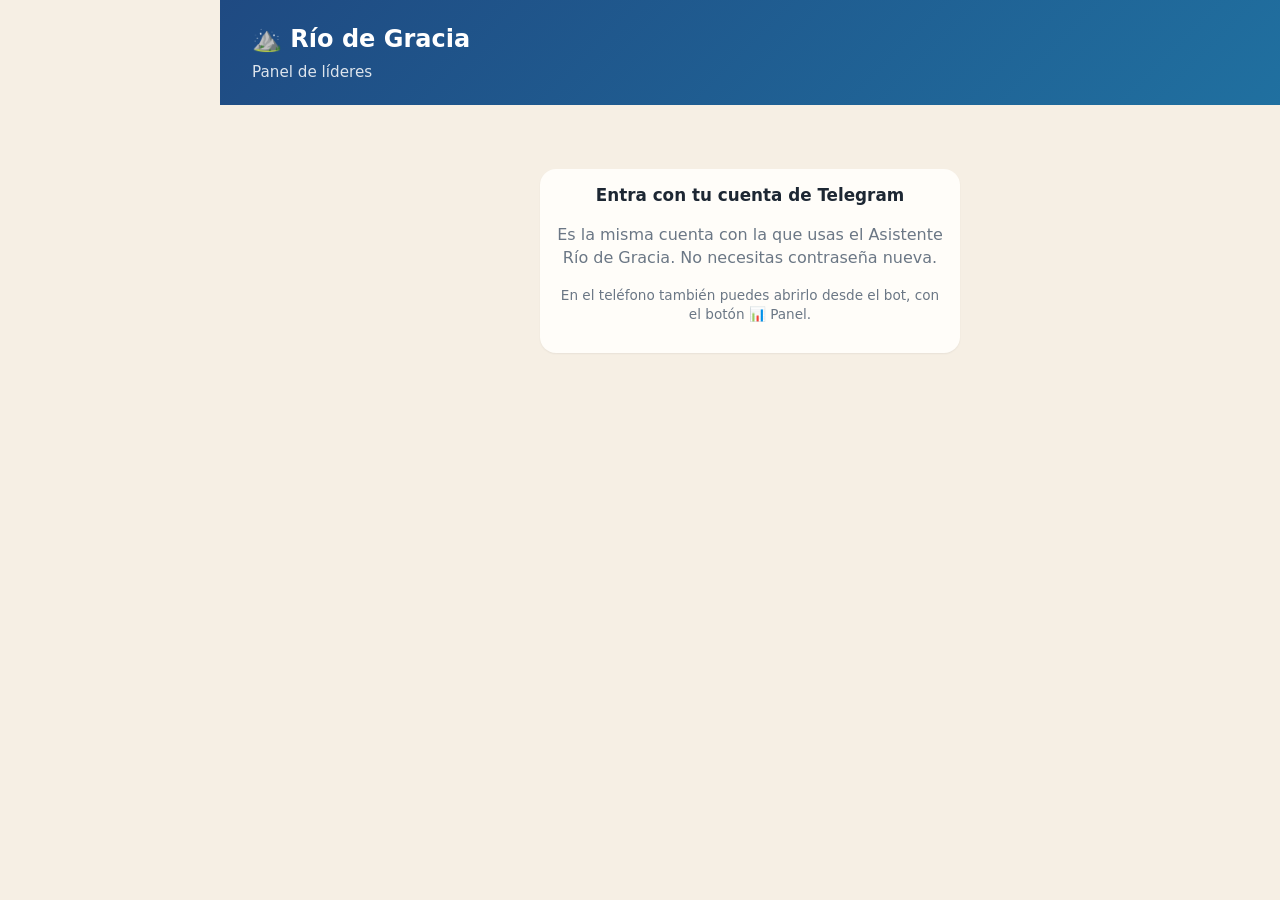
<file: estaticos/panel/index.html>
<!doctype html>
<html lang="es">
<head>
  <meta charset="utf-8">
  <meta name="viewport" content="width=device-width, initial-scale=1, viewport-fit=cover">
  <meta name="robots" content="noindex, nofollow">
  <title>Panel · Río de Gracia</title>
  <script src="https://telegram.org/js/telegram-web-app.js"></script>
  <style>
    /* Panel de Iglesia Río de Gracia (Telegram Mini App). Colores del logo; respeta el tema claro/oscuro de Telegram. */
    :root {
      --fondo: var(--tg-theme-bg-color, #fffdf9);
      --fondo2: var(--tg-theme-secondary-bg-color, #f6efe4);
      --texto: var(--tg-theme-text-color, #1d2733);
      --suave: var(--tg-theme-hint-color, #6b7785);
      --boton: var(--tg-theme-button-color, #1f4a82);
      --boton-texto: var(--tg-theme-button-text-color, #ffffff);
      --acento: #c8693d;
      --rio: #36a3d6;
      --ok: #2e8b57;
      --radio: 16px;
    }
    * { box-sizing: border-box; }
    body { margin: 0; background: var(--fondo2); color: var(--texto); font: 16px/1.45 system-ui, -apple-system, "Segoe UI", Roboto, sans-serif; padding-bottom: 76px; }
    header { background: linear-gradient(135deg, #1f4a82, #2070a0); color: #fff; padding: 18px 16px 22px; }
    header h1 { margin: 0; font-size: 1.25rem; }
    header p { margin: 4px 0 0; opacity: .85; font-size: .95rem; }
    main { padding: 12px; max-width: 720px; margin: 0 auto; }
    .tarjeta { background: var(--fondo); border-radius: var(--radio); padding: 14px; margin-bottom: 12px; box-shadow: 0 1px 2px rgba(0,0,0,.06); }
    .tarjeta h2 { margin: 0 0 10px; font-size: 1.05rem; }
    .tarjeta h3 { margin: 0 0 4px; font-size: 1rem; }
    .meta { color: var(--suave); font-size: .9rem; }
    .fila { display: flex; justify-content: space-between; gap: 8px; align-items: baseline; padding: 8px 0; border-bottom: 1px solid rgba(127,127,127,.15); }
    .fila:last-child { border-bottom: 0; }
    .numeros { display: grid; grid-template-columns: repeat(auto-fit, minmax(140px, 1fr)); gap: 8px; }
    .numero { background: var(--fondo2); border-radius: 12px; padding: 10px; }
    .numero b { display: block; font-size: 1.15rem; }
    .chip { display: inline-block; background: var(--fondo2); border-radius: 999px; padding: 2px 10px; font-size: .85rem; margin: 2px 4px 2px 0; }
    .resp { display: flex; gap: 6px; flex-wrap: wrap; margin-top: 8px; }
    details summary { cursor: pointer; color: var(--boton); font-weight: 600; margin-top: 6px; }
    button, .btn { appearance: none; border: 0; border-radius: 12px; background: var(--boton); color: var(--boton-texto); font: 600 1rem system-ui, sans-serif; padding: 12px 16px; width: 100%; margin-top: 10px; cursor: pointer; }
    button.secundario { background: var(--fondo2); color: var(--texto); }
    button.mini { width: auto; padding: 6px 12px; font-size: .9rem; margin: 0; }
    button:disabled { opacity: .5; }
    label { display: block; font-weight: 600; margin: 12px 0 6px; }
    textarea, input[type=text] { width: 100%; border: 1px solid rgba(127,127,127,.35); border-radius: 12px; padding: 10px; font: inherit; background: var(--fondo); color: var(--texto); }
    textarea { min-height: 110px; }
    .opciones label { display: flex; align-items: center; gap: 10px; font-weight: 400; margin: 6px 0; padding: 10px; background: var(--fondo2); border-radius: 12px; }
    .opciones input { width: 20px; height: 20px; }
    .segmentos { display: grid; grid-template-columns: repeat(3, 1fr); gap: 6px; }
    .segmentos button { margin: 0; background: var(--fondo2); color: var(--texto); padding: 10px 6px; font-size: .9rem; }
    .segmentos button.activo { background: var(--boton); color: var(--boton-texto); }
    nav { position: fixed; bottom: 0; left: 0; right: 0; background: var(--fondo); display: flex; justify-content: space-around; border-top: 1px solid rgba(127,127,127,.2); padding: 6px 4px calc(6px + env(safe-area-inset-bottom)); z-index: 5; }
    nav button { background: none; color: var(--suave); width: auto; flex: 1; margin: 0; padding: 4px 2px; font: 600 .72rem system-ui, sans-serif; display: flex; flex-direction: column; align-items: center; gap: 2px; }
    nav button span { font-size: 1.35rem; }
    nav button.activo { color: var(--boton); }
    .vacio { color: var(--suave); text-align: center; padding: 18px 8px; }
    .aviso { background: #fff4c2; color: #5a4500; border-radius: 12px; padding: 10px 12px; margin-bottom: 12px; }
    .exito { background: #e3f4e8; color: #1f5f39; }
    .error { background: #fde4e1; color: #7a2117; }
    .oculto { display: none !important; }
    .respondida { opacity: .7; }
    .foto-previa { max-width: 100%; border-radius: 12px; margin-top: 8px; }
    .grandes { display: grid; gap: 10px; }
    .grande { display: flex; align-items: center; gap: 14px; text-align: left; margin: 0; padding: 18px 16px; font-size: 1.1rem; background: var(--fondo); color: var(--texto); box-shadow: 0 1px 2px rgba(0,0,0,.08); }
    .grande span { font-size: 1.8rem; }
    .grande small { display: block; font-weight: 400; color: var(--suave); font-size: .85rem; }
    .reporte { white-space: pre-wrap; font-size: .95rem; }
    .volver { background: none; color: var(--boton); width: auto; padding: 4px 0; margin: 0 0 6px; }
    .entrar { max-width: 420px; margin: 40px auto; text-align: center; }
    .entrar p { color: var(--suave); }

    /* Computadora: menú a la izquierda y tarjetas en columnas. */
    @media (min-width: 900px) {
      body { padding: 0 0 0 220px; }
      header { padding: 22px 32px; }
      header h1 { font-size: 1.5rem; }
      nav { top: 0; bottom: 0; right: auto; width: 220px; flex-direction: column; justify-content: flex-start; gap: 4px;
        border-top: 0; border-right: 1px solid rgba(127,127,127,.2); padding: 24px 12px; }
      nav::before { content: "⛰️ Río de Gracia"; font-weight: 700; color: var(--boton); padding: 0 12px 16px; }
      nav button { flex: 0 0 auto; flex-direction: row; justify-content: flex-start; gap: 12px; font-size: 1rem; padding: 12px; border-radius: 12px; }
      nav button span { font-size: 1.3rem; }
      nav button.activo { background: var(--fondo2); }
      main { max-width: 1200px; padding: 24px 32px; }
      #contenido { columns: 2 420px; column-gap: 16px; }
      #contenido > * { break-inside: avoid; }
      #contenido > .aviso, #contenido > .volver, #contenido > .grandes, #contenido > .entrar { column-span: all; }
      .grandes { grid-template-columns: repeat(auto-fill, minmax(280px, 1fr)); }
    }
  </style>
</head>
<body>
  <header>
    <h1>⛰️ Río de Gracia</h1>
    <p id="saludo">Cargando…</p>
  </header>
  <main id="contenido">
    <div class="tarjeta vacio" id="cargando">Cargando tu información…</div>
  </main>
  <nav id="navegacion" class="oculto"></nav>

<script>
/* Panel de Iglesia Río de Gracia: lee y publica a través de la API del bot (Apps Script). */
const API = 'https://script.google.com/macros/s/AKfycbwrJBTBQfE4JrdAIuF-em7EEQyx8FGYUAYGvb8SYW0yzEoXNhPimx9lFWwl8GeGbZr71Q/exec?api=1';
const tg = window.Telegram && window.Telegram.WebApp;
let datos = null;
let seccion = 'inicio';

const $ = (sel) => document.querySelector(sel);
const esc = (t) => String(t == null ? '' : t).replace(/[&<>"]/g, (c) => ({ '&': '&amp;', '<': '&lt;', '>': '&gt;', '"': '&quot;' }[c]));
const dinero = (n, moneda) => (moneda === 'USD' ? '$' : '₡') + Number(n || 0).toLocaleString('es-CR', { maximumFractionDigits: 2 });

async function api(accion, extra) {
  const r = await fetch(API, {
    method: 'POST',
    headers: { 'Content-Type': 'text/plain;charset=utf-8' }, // sin "preflight": Apps Script no lo atiende
    body: JSON.stringify(Object.assign({ accion, initData: dentroDeTelegram() ? tg.initData : '', login: sesionWeb() }, extra || {}))
  });
  return r.json();
}

function aviso(texto, tipo) {
  const div = document.createElement('div');
  div.className = 'aviso ' + (tipo || '');
  div.textContent = texto;
  $('#contenido').prepend(div);
  window.scrollTo({ top: 0, behavior: 'smooth' });
  setTimeout(() => div.remove(), 7000);
}

function dentroDeTelegram() { return !!(tg && tg.initData); }

/** En el navegador (computadora), la sesión del botón "Iniciar sesión con Telegram" se guarda una semana. */
function sesionWeb() {
  try {
    const s = JSON.parse(localStorage.getItem('rdg-sesion') || 'null');
    return s && Date.now() / 1000 - s.auth_date < 7 * 86400 ? s : null;
  } catch (e) { return null; }
}

function alEntrar(usuario) {
  try { localStorage.setItem('rdg-sesion', JSON.stringify(usuario)); } catch (e) {}
  cargar();
}

function salir() {
  try { localStorage.removeItem('rdg-sesion'); } catch (e) {}
  location.reload();
}

function pedirInicioDeSesion() {
  $('#saludo').textContent = 'Panel de líderes';
  $('#navegacion').classList.add('oculto');
  $('#contenido').innerHTML = `<div class="tarjeta entrar"><h2>Entra con tu cuenta de Telegram</h2>
    <p>Es la misma cuenta con la que usas el Asistente Río de Gracia. No necesitas contraseña nueva.</p><div id="boton-telegram"></div>
    <p style="font-size:.85rem">En el teléfono también puedes abrirlo desde el bot, con el botón 📊 Panel.</p></div>`;
  const s = document.createElement('script');
  s.async = true;
  s.src = 'https://telegram.org/js/telegram-widget.js?22';
  s.setAttribute('data-telegram-login', 'AsistenteJuntaRDGbot');
  s.setAttribute('data-size', 'large');
  s.setAttribute('data-radius', '12');
  s.setAttribute('data-onauth', 'alEntrar(user)');
  $('#boton-telegram').appendChild(s);
}

async function cargar() {
  if (dentroDeTelegram()) {
    tg.ready();
    tg.expand();
  } else if (!sesionWeb()) {
    return pedirInicioDeSesion();
  }
  $('#contenido').innerHTML = '<div class="tarjeta vacio">Cargando tu información…</div>';
  try {
    datos = await api('datos');
  } catch (e) {
    datos = { error: 'No pude conectarme. Revisa tu internet e intenta de nuevo.' };
  }
  if (datos.error && !dentroDeTelegram() && /verificar/.test(datos.error)) {
    try { localStorage.removeItem('rdg-sesion'); } catch (e) {}
    return pedirInicioDeSesion();
  }
  if (datos.error) {
    $('#saludo').textContent = '';
    $('#contenido').innerHTML = '<div class="tarjeta vacio">' + esc(datos.error) + '</div>';
    return;
  }
  $('#saludo').innerHTML = 'Hola, ' + esc(datos.usuario.nombre.split(' ')[0]) + ' 👋' +
    (dentroDeTelegram() ? '' : ' · <a href="#" onclick="salir();return false" style="color:#fff">Salir</a>');
  armarNavegacion();
  mostrar(seccion);
}

/** Qué tipo de panel ve esta persona: cada quien solo lo suyo. */
function perfil() {
  const u = datos.usuario;
  if (u.soloConsulta) return 'miembro';
  if (u.rol === 'admin') return 'admin';
  if (u.funcion === 'tesoreria') return 'tesoreria';
  if (u.rol === 'junta') return 'junta';
  if (u.rol === 'liderazgo') return 'liderazgo';
  return 'lider';
}

const PESTANAS_POR_PERFIL = {
  admin: ['inicio', 'actividades', 'publicar', 'finanzas', 'oracion', 'mas'],
  tesoreria: ['inicio', 'finanzas'],
  junta: ['inicio', 'actividades', 'publicar', 'finanzas', 'mas'],
  liderazgo: ['inicio', 'actividades', 'publicar', 'oracion', 'mas'],
  lider: ['inicio', 'actividades'],
  miembro: ['inicio']
};

function armarNavegacion() {
  const nombres = { inicio: ['🏠', 'Inicio'], actividades: ['📅', 'Actividades'], publicar: ['✍️', 'Publicar'],
    finanzas: ['💰', 'Finanzas'], oracion: ['🙏', 'Oración'], mas: ['☰', 'Más'] };
  const items = PESTANAS_POR_PERFIL[perfil()].filter((id) => id !== 'finanzas' || datos.finanzas)
    .map((id) => [id, nombres[id][0], nombres[id][1]]);
  $('#navegacion').innerHTML = items.map(([id, icono, nombre]) =>
    `<button data-ir="${id}" class="${id === seccion ? 'activo' : ''}"><span>${icono}</span>${nombre}</button>`).join('');
  $('#navegacion').classList.remove('oculto');
  $('#navegacion').onclick = (e) => {
    const b = e.target.closest('button');
    if (b) mostrar(b.dataset.ir);
  };
}

function mostrar(id) {
  seccion = id;
  document.querySelectorAll('#navegacion button').forEach((b) => b.classList.toggle('activo', b.dataset.ir === id));
  const vistas = { inicio: vistaInicio, actividades: vistaActividades, publicar: vistaPublicar, finanzas: vistaFinanzas, oracion: vistaOracion, mas: vistaMas };
  $('#contenido').innerHTML = (vistas[id] || vistaInicio)();
  if (id === 'publicar') prepararPublicar();
  window.scrollTo(0, 0);
}

/* ---------- Vistas ---------- */

function tarjetaActividad(a, completa) {
  const nombres = (l) => l.length ? l.map(esc).join(', ') : '—';
  return `<div class="tarjeta">
    <h3>📅 ${esc(a.titulo)}</h3>
    <div class="meta">${esc(a.fechaLarga)}${a.hora ? ' · ' + esc(a.hora) : ''}${a.lugar ? ' · 📍 ' + esc(a.lugar) : ''}</div>
    <div class="meta">${esc(a.ministerio)}${a.responsable ? ' · 👤 ' + esc(a.responsable) : ''}</div>
    <div class="resp"><span class="chip">✅ ${a.si.length} van</span><span class="chip">❌ ${a.no.length} no</span><span class="chip">🤔 ${a.talvez.length} tal vez</span></div>
    ${completa ? `<details><summary>¿Quién respondió?</summary>
      <p>✅ ${nombres(a.si)}</p><p>❌ ${nombres(a.no)}</p><p>🤔 ${nombres(a.talvez)}</p></details>` : ''}
  </div>`;
}

function botonGrande(icono, titulo, detalle, accion) {
  return `<button class="grande" onclick="${accion}"><span>${icono}</span><div>${titulo}<small>${detalle}</small></div></button>`;
}

function tarjetaHorarios() {
  return '<div class="tarjeta"><h2>🕐 Horarios</h2>' + (datos.horarios || []).map((h) =>
    `<div class="fila"><b>${esc(h.nombre)}</b><span class="meta">${esc(h.cuando)}</span></div>`).join('') + '</div>';
}

function tarjetaVisitas() {
  if (!datos.visitas || !datos.visitas.length) return '';
  return '<div class="tarjeta"><h2>✈️ Visitas de misioneros</h2>' + datos.visitas.map((v) =>
    `<div class="fila"><div><b>${esc(v.equipo || 'Equipo misionero')}</b>${v.iglesia ? ' · ' + esc(v.iglesia) : ''}
    <div class="meta">🛬 ${esc(v.llegada)}${v.salida ? ' · 🛫 ' + esc(v.salida) : ''}</div>
    ${v.actividades ? `<div class="meta">📋 ${esc(v.actividades)}</div>` : ''}</div></div>`).join('') + '</div>';
}

function vistaInicio() {
  if (perfil() === 'miembro') {
    const acts = datos.actividades.map((a) => `<div class="fila"><div><b>${esc(a.titulo)}</b>
      <div class="meta">${esc(a.fechaLarga)}${a.hora ? ' · ' + esc(a.hora) : ''}${a.lugar ? ' · 📍 ' + esc(a.lugar) : ''}</div></div></div>`).join('');
    return tarjetaHorarios() +
      '<div class="tarjeta"><h2>🗓️ Próximas actividades</h2>' + (acts || '<div class="vacio">No hay actividades próximas.</div>') + '</div>' +
      tarjetaVisitas() +
      '<a class="btn" href="https://riodegraciacr.org" target="_blank" style="display:block;text-align:center;text-decoration:none">🌐 Ir a la página web</a>';
  }
  if (perfil() === 'tesoreria') {
    return '<div class="grandes">' +
      botonGrande('➕', 'Anotar ofrenda o venta', 'Lo que entró a la iglesia', "formulario('entrada')") +
      botonGrande('➖', 'Anotar un gasto', 'Lo que se pagó o compró (con foto de la factura si la tienes)', "formulario('salida')") +
      botonGrande('🏦', 'Depósito o retiro del banco', 'Cuando llevas o sacas dinero', "formulario('banco')") +
      botonGrande('📄', 'Ver el reporte del mes', 'Todo ordenado, listo para presentar', 'verReporte()') +
      '</div>';
  }
  if (perfil() === 'lider') {
    const proximas = datos.actividades.slice(0, 3).map((a) => tarjetaActividad(a, false)).join('');
    return '<div class="grandes">' +
      botonGrande('📅', 'Nueva actividad', 'Se anuncia, se fija y se recuerda sola', "irPublicar('actividad')") +
      botonGrande('📢', 'Enviar un anuncio', 'A tu grupo', "irPublicar('anuncio')") +
      botonGrande('📋', 'Hacer una encuesta', 'Preguntas con opciones para tocar', "irPublicar('encuesta')") +
      botonGrande('👥', '¿Quién respondió?', 'Quién va, quién no y quién falta', "mostrar('actividades')") +
      (datos.usuario.supervision ? botonGrande('✈️', 'Visita de misioneros', 'Anotarla y recibir recordatorios', "irPublicar('visita')") : '') +
      '</div>' + (proximas ? '<h2 style="margin:16px 6px 8px;font-size:1.05rem">Tus próximas actividades</h2>' + proximas : '');
  }
  let html = '';
  const prox = datos.actividades.slice(0, 3);
  html += `<div class="tarjeta"><h2>📅 Próximas actividades</h2>${prox.length ? prox.map((a) =>
    `<div class="fila"><div><b>${esc(a.titulo)}</b><div class="meta">${esc(a.fechaLarga)} · ${esc(a.ministerio)}</div></div><span class="chip">✅ ${a.si.length}</span></div>`).join('')
    : '<div class="vacio">No hay actividades próximas.</div>'}</div>`;
  if (datos.finanzas) {
    const f = datos.finanzas;
    html += `<div class="tarjeta"><h2>💰 Finanzas de ${esc(f.mes)}</h2><div class="numeros">${Object.keys(f.saldos).map((m) =>
      `<div class="numero">💵 Caja<b>${dinero(f.saldos[m].caja, m)}</b></div><div class="numero">🏦 Banco<b>${dinero(f.saldos[m].banco, m)}</b></div>` +
      `<div class="numero">🤝 Ayuda social<b>${dinero(f.fondo[m] || 0, m)}</b></div>`).join('') || '<div class="vacio">Sin movimientos.</div>'}</div></div>`;
  }
  const pend = datos.pendientes.slice(0, 5);
  html += `<div class="tarjeta"><h2>📌 Pendientes (${datos.pendientes.length})</h2>${pend.length ? pend.map((p) =>
    `<div class="fila"><div>${esc(p.descripcion)}<div class="meta">${p.fecha ? '📅 ' + esc(p.fecha) : 'sin fecha'}${p.responsable ? ' · 👤 ' + esc(p.responsable) : ''}</div></div></div>`).join('')
    : '<div class="vacio">🎉 Nada pendiente.</div>'}</div>`;
  const activas = datos.oracion.filter((o) => o.estado === 'activa');
  html += `<div class="tarjeta"><h2>🙏 Oración</h2><div class="meta">${activas.length} petición(es) activa(s)</div></div>`;
  return html;
}

function vistaActividades() {
  let html = datos.actividades.length ? datos.actividades.map((a) => tarjetaActividad(a, true)).join('')
    : '<div class="tarjeta vacio">No hay actividades próximas. Publica una en ✍️ Publicar.</div>';
  if (datos.visitas && datos.visitas.length) {
    html += '<div class="tarjeta"><h2>✈️ Visitas de misioneros</h2>' + datos.visitas.map((v) =>
      `<div class="fila"><div><b>${esc(v.equipo || 'Equipo misionero')}</b>${v.iglesia ? ' · ' + esc(v.iglesia) : ''}
      <div class="meta">🛬 ${esc(v.llegada)}${v.salida ? ' · 🛫 ' + esc(v.salida) : ''}${v.personas ? ' · 👥 ' + esc(v.personas) : ''}</div>
      ${v.actividades ? `<div class="meta">📋 ${esc(v.actividades)}</div>` : ''}</div></div>`).join('') + '</div>';
  }
  return html;
}

function vistaPublicar() {
  const grupos = datos.grupos.map((g) => `<label><input type="checkbox" name="grupo" value="${g.ministerio}"> ${esc(g.nombre)}</label>`).join('');
  return `<div class="tarjeta">
    <h2>✍️ ¿Qué quieres publicar?</h2>
    <div class="segmentos" id="tipos">
      <button data-tipo="actividad" class="activo">📅 Actividad</button>
      <button data-tipo="anuncio">✉️ Mensaje / anuncio</button>
      <button data-tipo="encuesta">📋 Encuesta</button>
    </div>
    ${datos.usuario.supervision ? '<button class="secundario" data-tipo="visita" id="btn-visita">✈️ Anotar visita de misioneros</button>' : ''}

    <div id="f-grupos"><label>¿A qué grupo(s)?</label><div class="opciones">${grupos || '<div class="vacio">No hay grupos activados.</div>'}</div></div>

    <div id="f-texto">
      <label id="etiqueta-texto">¿Qué actividad es, qué día, a qué hora y dónde?</label>
      <textarea id="texto" placeholder="Escríbelo con tus palabras"></textarea>
    </div>

    <div id="f-encuesta" class="oculto">
      <label>Pregunta</label><input type="text" id="pregunta" placeholder="Por ejemplo: ¿Qué día les queda mejor?">
      <label>Opciones (una por línea)</label><textarea id="opciones" placeholder="Sábado&#10;Domingo"></textarea>
      <label class="opciones"><input type="checkbox" id="multiple"> Se puede elegir más de una</label>
    </div>

    <div id="f-factura" class="oculto">
      <label>Foto de la factura o recibo</label>
      <input type="file" id="foto" accept="image/*" capture="environment">
      <img id="previa" class="foto-previa oculto" alt="Vista previa de la factura">
      <label>Nota (opcional)</label><input type="text" id="nota" placeholder="Por ejemplo: compra para el festival">
    </div>

    <label class="opciones" id="f-fijar"><input type="checkbox" id="fijar"> 📌 Fijarlo arriba en el grupo</label>
    <button id="enviar">Publicar</button>
  </div>
  <div class="meta" style="padding:0 6px">Las actividades se fijan solas, con botones de respuesta y recordatorios.</div>`;
}

let tipoPublicar = 'actividad';
function prepararPublicar() {
  const cambiar = (tipo) => {
    tipoPublicar = tipo;
    document.querySelectorAll('#tipos button').forEach((b) => b.classList.toggle('activo', b.dataset.tipo === tipo));
    $('#f-grupos').classList.toggle('oculto', tipo === 'factura' || tipo === 'visita');
    $('#f-texto').classList.toggle('oculto', tipo === 'encuesta' || tipo === 'factura');
    $('#f-encuesta').classList.toggle('oculto', tipo !== 'encuesta');
    $('#f-factura').classList.toggle('oculto', tipo !== 'factura');
    $('#f-fijar').classList.toggle('oculto', tipo === 'actividad' || tipo === 'factura' || tipo === 'visita');
    $('#etiqueta-texto').textContent = tipo === 'actividad' ? '¿Qué actividad es, qué día, a qué hora y dónde?'
      : tipo === 'visita' ? '¿Qué equipo viene, de qué iglesia, cuándo llegan y se van, cuántos son y qué harán?'
      : 'Escribe el anuncio tal como quieres que se publique';
    $('#enviar').textContent = tipo === 'factura' ? 'Subir factura' : tipo === 'visita' ? 'Anotar visita' : 'Publicar';
  };
  document.querySelectorAll('[data-tipo]').forEach((b) => b.onclick = () => cambiar(b.dataset.tipo));
  $('#foto') && ($('#foto').onchange = () => {
    const f = $('#foto').files[0];
    if (f) { $('#previa').src = URL.createObjectURL(f); $('#previa').classList.remove('oculto'); }
  });
  $('#enviar').onclick = enviarPublicacion;
}

/** Reduce la foto antes de subirla (conexiones lentas): máximo 1600 px, JPEG. */
function fotoComoBase64(archivo) {
  return new Promise((resolver, rechazar) => {
    const img = new Image();
    img.onload = () => {
      const escala = Math.min(1, 1600 / Math.max(img.width, img.height));
      const c = document.createElement('canvas');
      c.width = Math.round(img.width * escala); c.height = Math.round(img.height * escala);
      c.getContext('2d').drawImage(img, 0, 0, c.width, c.height);
      resolver(c.toDataURL('image/jpeg', 0.82).split(',')[1]);
    };
    img.onerror = rechazar;
    img.src = URL.createObjectURL(archivo);
  });
}

async function enviarPublicacion() {
  const boton = $('#enviar');
  const grupos = [...document.querySelectorAll('input[name=grupo]:checked')].map((i) => i.value);
  let pedido;
  if (tipoPublicar === 'factura') {
    const f = $('#foto').files[0];
    if (!f) return aviso('Toma o elige la foto de la factura.', 'error');
    pedido = ['factura', { imagen: await fotoComoBase64(f), tipo: 'image/jpeg', nota: $('#nota').value }];
  } else if (tipoPublicar === 'visita') {
    if (!$('#texto').value.trim()) return aviso('Escribe los datos de la visita.', 'error');
    pedido = ['visita', { texto: $('#texto').value }];
  } else if (tipoPublicar === 'encuesta') {
    pedido = ['encuesta', { grupos, pregunta: $('#pregunta').value, opciones: $('#opciones').value.split('\n'), multiple: $('#multiple').checked, fijar: $('#fijar').checked }];
  } else {
    if (!grupos.length) return aviso('Elige al menos un grupo.', 'error');
    if (!$('#texto').value.trim()) return aviso('Escribe el mensaje.', 'error');
    pedido = ['publicar', { grupos, texto: $('#texto').value, tipo: tipoPublicar, fijar: $('#fijar').checked }];
  }
  const etiquetaBoton = boton.textContent;
  boton.disabled = true; boton.textContent = 'Enviando…';
  try {
    const r = await api(pedido[0], pedido[1]);
    if (r.error) { aviso(r.error, 'error'); }
    else {
      tg && tg.HapticFeedback && tg.HapticFeedback.notificationOccurred('success');
      mostrar('publicar');
      aviso(r.mensaje || 'Listo.', 'exito');
    }
  } catch (e) {
    aviso('No pude confirmar el envío. Revisa el grupo de Telegram antes de reintentar para evitar duplicados.', 'error');
  } finally {
    boton.disabled = false;
    boton.textContent = etiquetaBoton;
  }
}

/* ---------- Formularios de un solo paso ---------- */

const FORMULARIOS = {
  entrada: ['➕ Ofrenda o venta', '¿Cuánto entró y de qué?', 'Por ejemplo: 85000 ofrenda del sábado'],
  salida: ['➖ Gasto', '¿Cuánto se gastó y en qué?', 'Por ejemplo: 12500 limpieza'],
  banco: ['🏦 Depósito o retiro', '¿Fue depósito o retiro? ¿Cuánto y por qué?', 'Por ejemplo: depósito de 150000 de las ofrendas de octubre']
};

function formulario(tipo) {
  const volver = '<button class="volver" onclick="mostrar(\'inicio\')">← Volver</button>';
  const [titulo, pregunta, ejemplo] = FORMULARIOS[tipo];
  const foto = tipo === 'salida' ? `<label>Foto de la factura (si la tienes)</label>
      <input type="file" id="foto" accept="image/*" capture="environment">
      <img id="previa" class="foto-previa oculto" alt="Vista previa de la factura">` : '';
  $('#contenido').innerHTML = volver + `<div class="tarjeta"><h2>${titulo}</h2>
    <label>${pregunta}</label><textarea id="texto" placeholder="${ejemplo}"></textarea>
    ${foto}<button id="enviar">Anotar</button></div>`;
  if ($('#foto')) $('#foto').onchange = () => { const f = $('#foto').files[0]; if (f) { $('#previa').src = URL.createObjectURL(f); $('#previa').classList.remove('oculto'); } };
  $('#enviar').onclick = async () => {
    if (!$('#texto').value.trim()) return aviso('Escribe el monto y en qué, por ejemplo: 12500 limpieza', 'error');
    const extra = { tipo, texto: $('#texto').value };
    const f = $('#foto') && $('#foto').files[0];
    if (f) { extra.imagen = await fotoComoBase64(f); extra.mime = 'image/jpeg'; }
    enviarSimple($('#enviar'), 'movimiento', extra);
  };
  window.scrollTo(0, 0);
}

async function enviarSimple(boton, accion, extra) {
  boton.disabled = true; boton.textContent = 'Enviando…';
  try {
    const r = await api(accion, extra);
    if (r.error) { aviso(r.error, 'error'); boton.disabled = false; boton.textContent = 'Intentar de nuevo'; return; }
    tg && tg.HapticFeedback && tg.HapticFeedback.notificationOccurred('success');
    datos = await api('datos');
    mostrar(perfil() === 'tesoreria' ? 'inicio' : 'finanzas');
    aviso(r.mensaje || 'Listo.', 'exito');
  } catch (e) {
    aviso('No pude enviarlo. Revisa tu internet e intenta de nuevo.', 'error');
    boton.disabled = false; boton.textContent = 'Intentar de nuevo';
  }
}

async function verReporte() {
  $('#contenido').innerHTML = '<div class="tarjeta vacio">Preparando el reporte…</div>';
  const r = await api('reporte', {});
  $('#contenido').innerHTML = '<button class="volver" onclick="mostrar(\'inicio\')">← Volver</button>' +
    '<div class="tarjeta reporte">' + (r.error ? esc(r.error) : r.html) + '</div>';
}

function irPublicar(tipo) {
  mostrar('publicar');
  const b = document.querySelector(`[data-tipo="${tipo}"]`);
  if (b) b.click();
}

function vistaFinanzas() {
  const f = datos.finanzas;
  if (!f) return '';
  let html = '<div class="grandes">' +
    botonGrande('➖', 'Anotar un gasto', 'Con foto de la factura si la tienes', "formulario('salida')") +
    botonGrande('➕', 'Anotar ofrenda o venta', 'Lo que entró', "formulario('entrada')") +
    botonGrande('🏦', 'Depósito o retiro', 'Banco', "formulario('banco')") +
    botonGrande('📄', 'Reporte del mes', 'Listo para presentar', 'verReporte()') + '</div>';
  html += `<div class="tarjeta"><h2>💰 ${esc(f.mes)}</h2><div class="numeros">`;
  Object.keys(f.totales).forEach((m) => {
    const t = f.totales[m];
    html += `<div class="numero">➕ Ingresos<b>${dinero(t.entrada, m)}</b></div><div class="numero">➖ Gastos<b>${dinero(t.salida, m)}</b></div>` +
      `<div class="numero">= Balance<b>${dinero(t.entrada - t.salida, m)}</b></div>`;
  });
  html += '</div></div><div class="tarjeta"><h2>Saldos a hoy</h2><div class="numeros">';
  Object.keys(f.saldos).forEach((m) => {
    html += `<div class="numero">💵 Caja<b>${dinero(f.saldos[m].caja, m)}</b></div><div class="numero">🏦 Banco<b>${dinero(f.saldos[m].banco, m)}</b></div>` +
      `<div class="numero">🤝 Fondo ayuda social (20 %)<b>${dinero(f.fondo[m] || 0, m)}</b></div>`;
  });
  html += '</div></div>';
  const cats = Object.keys(f.categorias).sort((a, b) => f.categorias[b] - f.categorias[a]);
  if (cats.length) html += '<div class="tarjeta"><h2>Gastos por categoría</h2>' + cats.map((c) =>
    `<div class="fila"><span>${esc(c)}</span><b>${dinero(f.categorias[c], 'CRC')}</b></div>`).join('') + '</div>';
  const iconos = { entrada: '➕', salida: '➖', deposito: '🏦⬆', retiro: '🏦⬇' };
  html += '<div class="tarjeta"><h2>Últimos movimientos</h2>' + (f.movimientos.length ? f.movimientos.map((m) =>
    `<div class="fila"><div>${iconos[m.tipo] || '·'} ${esc(m.concepto || m.categoria)}<div class="meta">${esc(m.fecha)} · ${esc(m.categoria)}${m.foto ? ` · <a href="${esc(m.foto)}" target="_blank">🧾 foto</a>` : ''}</div>
      <div class="resp"><button class="mini secundario" onclick="confirmar('${m.id}','descartado')">🗑️ Borrar</button></div></div>
      <b>${dinero(m.monto, m.moneda)}</b></div>`).join('') : '<div class="vacio">Sin movimientos.</div>') + '</div>';
  return html;
}

async function confirmar(id, estado) {
  const r = await api('confirmar', { id, estado });
  if (r.error) return aviso(r.error, 'error');
  datos = await api('datos'); mostrar('finanzas');
  aviso(estado === 'confirmado' ? '✅ Confirmado' : '🗑️ Borrado', 'exito');
}

function vistaOracion() {
  if (!datos.oracion.length) return '<div class="tarjeta vacio">No hay peticiones de oración registradas.<br>Se agregan solas cuando alguien pide oración en el grupo general.</div>';
  return datos.oracion.map((o) => `<div class="tarjeta ${o.estado === 'respondida' ? 'respondida' : ''}">
    <h3>${o.estado === 'respondida' ? '🙌' : '🙏'} ${esc(o.nombre)}</h3>
    <div class="meta">${esc(o.fecha)}</div>
    <p>${esc(o.texto)}</p>
    ${o.nota && o.estado === 'respondida' ? `<p class="meta">🙌 ${esc(o.nota)}</p>` : ''}
    <button class="mini ${o.estado === 'respondida' ? 'secundario' : ''}" onclick="oracion('${o.id}','${o.estado === 'respondida' ? 'activa' : 'respondida'}')">
      ${o.estado === 'respondida' ? 'Volver a activa' : '🙌 Marcar como respondida'}</button>
  </div>`).join('');
}

async function oracion(id, estado) {
  const r = await api('oracion', { id, estado });
  if (r.error) return aviso(r.error, 'error');
  datos = await api('datos'); mostrar('oracion');
}

function vistaMas() {
  let html = '<div class="tarjeta"><h2>📌 Pendientes</h2>' + (datos.pendientes.length ? datos.pendientes.map((p) =>
    `<div class="fila"><div>${esc(p.descripcion)}<div class="meta">${p.fecha ? '📅 ' + esc(p.fecha) : 'sin fecha'}${p.responsable ? ' · 👤 ' + esc(p.responsable) : ''} · ${esc(p.ministerio)}</div></div>
    <button class="mini" onclick="hecho('${p.id}')">✔️</button></div>`).join('') : '<div class="vacio">🎉 Nada pendiente.</div>') + '</div>';
  if (datos.encuestas.length) {
    html += '<div class="tarjeta"><h2>📋 Encuestas</h2>' + datos.encuestas.map((e) =>
      `<div class="fila"><div><b>${esc(e.pregunta)}</b> <span class="meta">· ${esc(e.ministerio)}</span>${e.opciones.map((o) =>
        `<div class="meta">${esc(o.texto)}: <b>${o.votos.length}</b>${o.votos.length ? ' — ' + o.votos.map(esc).join(', ') : ''}</div>`).join('')}</div></div>`).join('') + '</div>';
  }
  if (datos.participacion) {
    html += '<div class="tarjeta"><h2>📊 Participación · 30 días</h2>' + datos.participacion.map((g) =>
      `<div class="fila"><div><b>${esc(g.grupo)}</b><div class="meta">${g.top.map((t) => esc(t.nombre) + ' (' + t.mensajes + ')').join(', ') || '—'}</div></div>
      <span class="chip">${g.mensajes} msj · ${g.activos} 👤</span></div>`).join('') + '</div>';
  }
  if (datos.colaboracion) {
    const c = datos.colaboracion;
    html += `<div class="tarjeta"><h2>🙋 Colaboración · Maestras</h2><div class="meta">${c.llamados} ${c.llamados === 1 ? 'llamado' : 'llamados'} en los últimos 90 días${c.enGrupo ? ' · ' + c.enGrupo + ' en el grupo (con el bot)' : ''}</div>` +
      (c.llamados ? c.personas.map((p) =>
        `<div class="fila"><div><b>${esc(p.nombre)}</b><div class="meta">🙋 ${p.si} · 🙅 ${p.no} · sin responder ${p.sinResponder}</div></div>
        <span class="chip">${Math.round(100 * p.si / c.llamados)} %</span></div>`).join('') +
        '<div class="meta">Solo aparecen las personas que el bot conoce: las que escribieron en el grupo o activaron el asistente.</div>'
      : '<div class="vacio">Todavía no hay llamados. Cuando se pregunte en el grupo quién puede ayudar, el bot pone los botones.</div>') + '</div>';
  }
  html += '<button class="secundario" onclick="recargar()">🔄 Actualizar</button>';
  if (!dentroDeTelegram()) html += '<button class="secundario" onclick="salir()">🚪 Cerrar sesión en esta computadora</button>';
  return html;
}

async function hecho(id) {
  const r = await api('hecho', { id });
  if (r.error) return aviso(r.error, 'error');
  datos = await api('datos'); mostrar('mas');
  aviso('✔️ Pendiente cerrado', 'exito');
}

async function recargar() {
  datos = await api('datos'); mostrar(seccion);
}

cargar();
</script>
</body>
</html>
</file>
